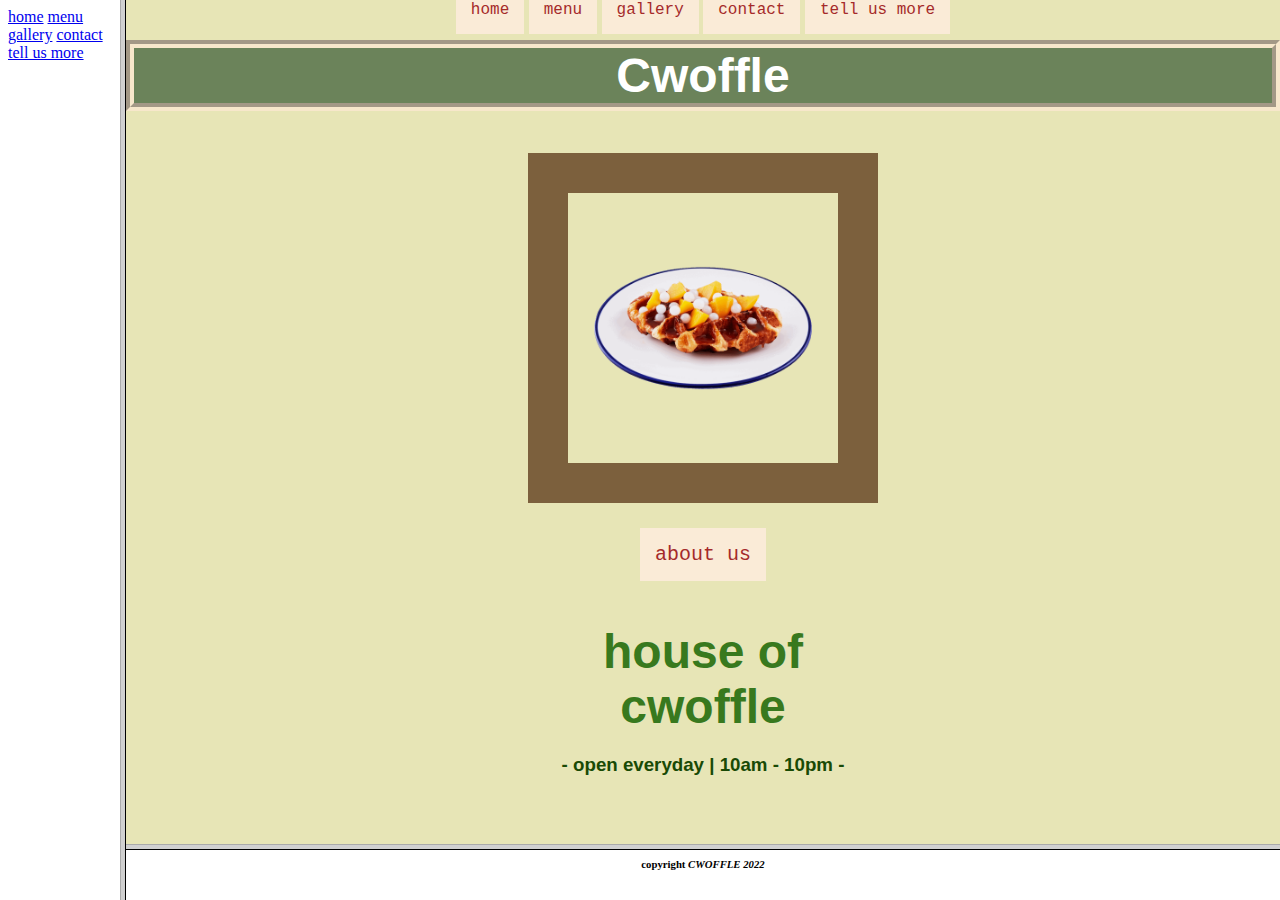
<file: index.html>
<html>
    <head>
        <title>Menu</title>
    </head>

    <frameset cols="120,*">
    <frame src="menupage.html" name="menu" noresize>
    <frameset rows="*,50">
    <frame src="welcomepage.html" name="main" noresize>
    <frame src="bottompage.html" name="bottom" noresize> 
  
    </frameset>    
    </frameset>

</html>
</file>
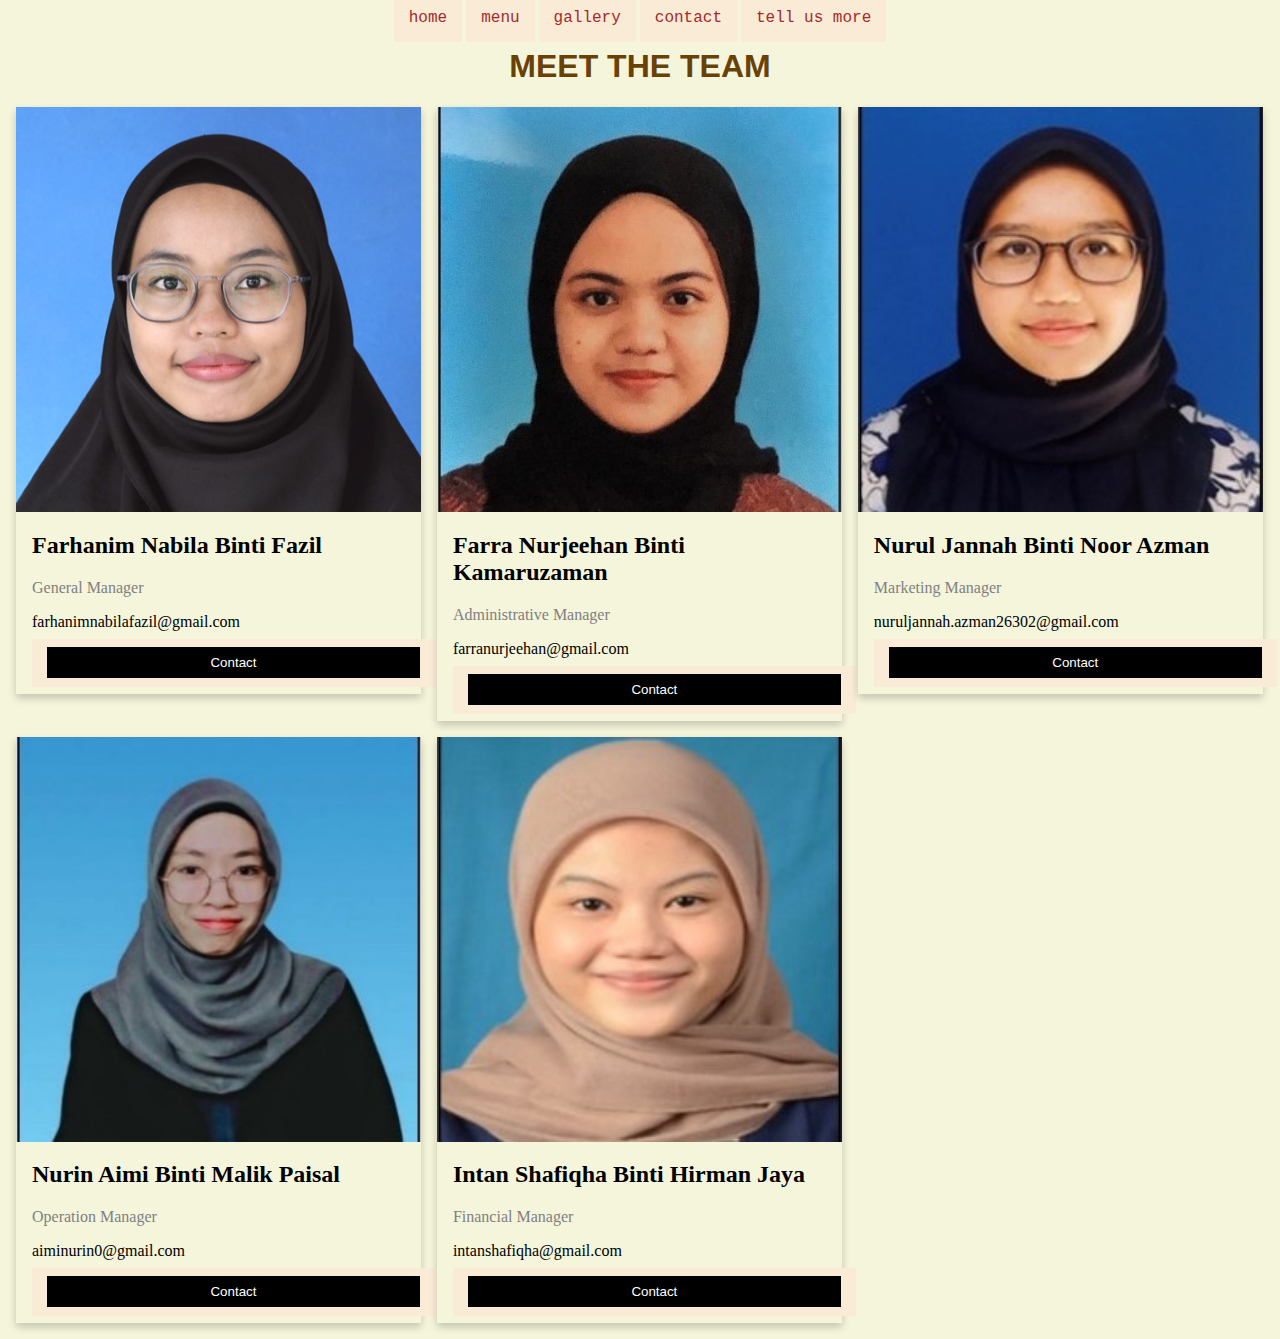
<file: contact.html>
<html>
    <head>
<meta name="viewport" content="width=device-width, initial-scale=1">
<style>
html {
  box-sizing: border-box;
}

*, *:before, *:after {
  box-sizing: inherit;
}

.column {
  float: left;
  width: 33.3%;
  margin-bottom: 16px;
  padding: 0 8px;
}

@media screen and (max-width: 650px) {
  .column {
    width: 100%;
    display: block;
  }
}

.card {
  box-shadow: 0 4px 8px 0 rgba(0, 0, 0, 0.2);
}

.container {
  padding: 0 16px;
}

.container::after, .row::after {
  content: "";
  clear: both;
  display: table;
}

.title {
  color: grey;
}

.button {
  border: none;
  outline: 0;
  display: inline-block;
  padding: 8px;
  color: white;
  background-color: #000;
  text-align: center;
  cursor: pointer;
  width: 100%;
}

.button:hover {
  background-color: #555;
}

</style>
<title>Cwoffle's Contact</title>
<link rel="stylesheet" href="css/style.css">
</head>
<body>
  <p style="text-align:center;">
  <a href="index.html">home</a>            
  <a href="menu.html">menu</a>
  <a href="gallery.html">gallery</a>
  <a href="contact.html">contact</a>
  <a href="tellusmore.html">tell us more</a>
  </p> 

<h1 style="text-align: center;">MEET THE TEAM</h1>
<div class="row">
  <div class="column">
    <div class="card">
      <img src="image/anim.jpg" alt="Anim" style="width:100%">
      <div class="container">
        <h2>Farhanim Nabila Binti Fazil</h2>
        <p class="title">General Manager</p>
        <p>farhanimnabilafazil@gmail.com</p>
        <p><a href="mailto:farhanimnabilafazil@gmail.com"><button class="button">Contact</button></a></p>
      </div>
    </div>
  </div>

  <div class="column">
    <div class="card">
      <img src="image/jian.jpg" alt="Jian" style="width:100%">
      <div class="container">
        <h2>Farra Nurjeehan Binti Kamaruzaman</h2>
        <p class="title">Administrative Manager</p>
        <p>farranurjeehan@gmail.com</p>
        <p><a href="mailto:farranurjeehan@gmail.com"><button class="button">Contact</button></a></p>
      </div>
    </div>
  </div>
  
  <div class="column">
    <div class="card">
      <img src="image/jan.jpeg" alt="Jan" style="width:100%">
      <div class="container">
        <h2>Nurul Jannah Binti Noor Azman</h2>
        <p class="title">Marketing Manager</p>
        <p>nuruljannah.azman26302@gmail.com</p>
        <p><a href="mailto:nuruljannah.azman26302@gmail.com"><button class="button">Contact</button></a></p>
      </div>
    </div>
  </div>
</div>

<div class="column">
    <div class="card">
      <img src="image/aimi.jpg" alt="Aimi" style="width:100%">
      <div class="container">
        <h2>Nurin Aimi Binti Malik Paisal</h2>
        <p class="title">Operation Manager</p>
        <p>aiminurin0@gmail.com</p>
        <p><a href="mailto:aiminurin0@gmail.com"><button class="button">Contact</button></a></p>
      </div>
    </div>
  </div>
</div>

<div class="column">
    <div class="card">
      <img src="image/intan.jpg" alt="Intan" style="width:100%">
      <div class="container">
        <h2>Intan Shafiqha Binti Hirman Jaya</h2>
        <p class="title">Financial Manager</p>
        <p>intanshafiqha@gmail.com</p>
        <p><a href="mailto:intanshafiqha@gmail.com"><button class="button">Contact</button></a></p>
      </div>
    </div>
  </div>
</div>

</body>
</html>
</file>
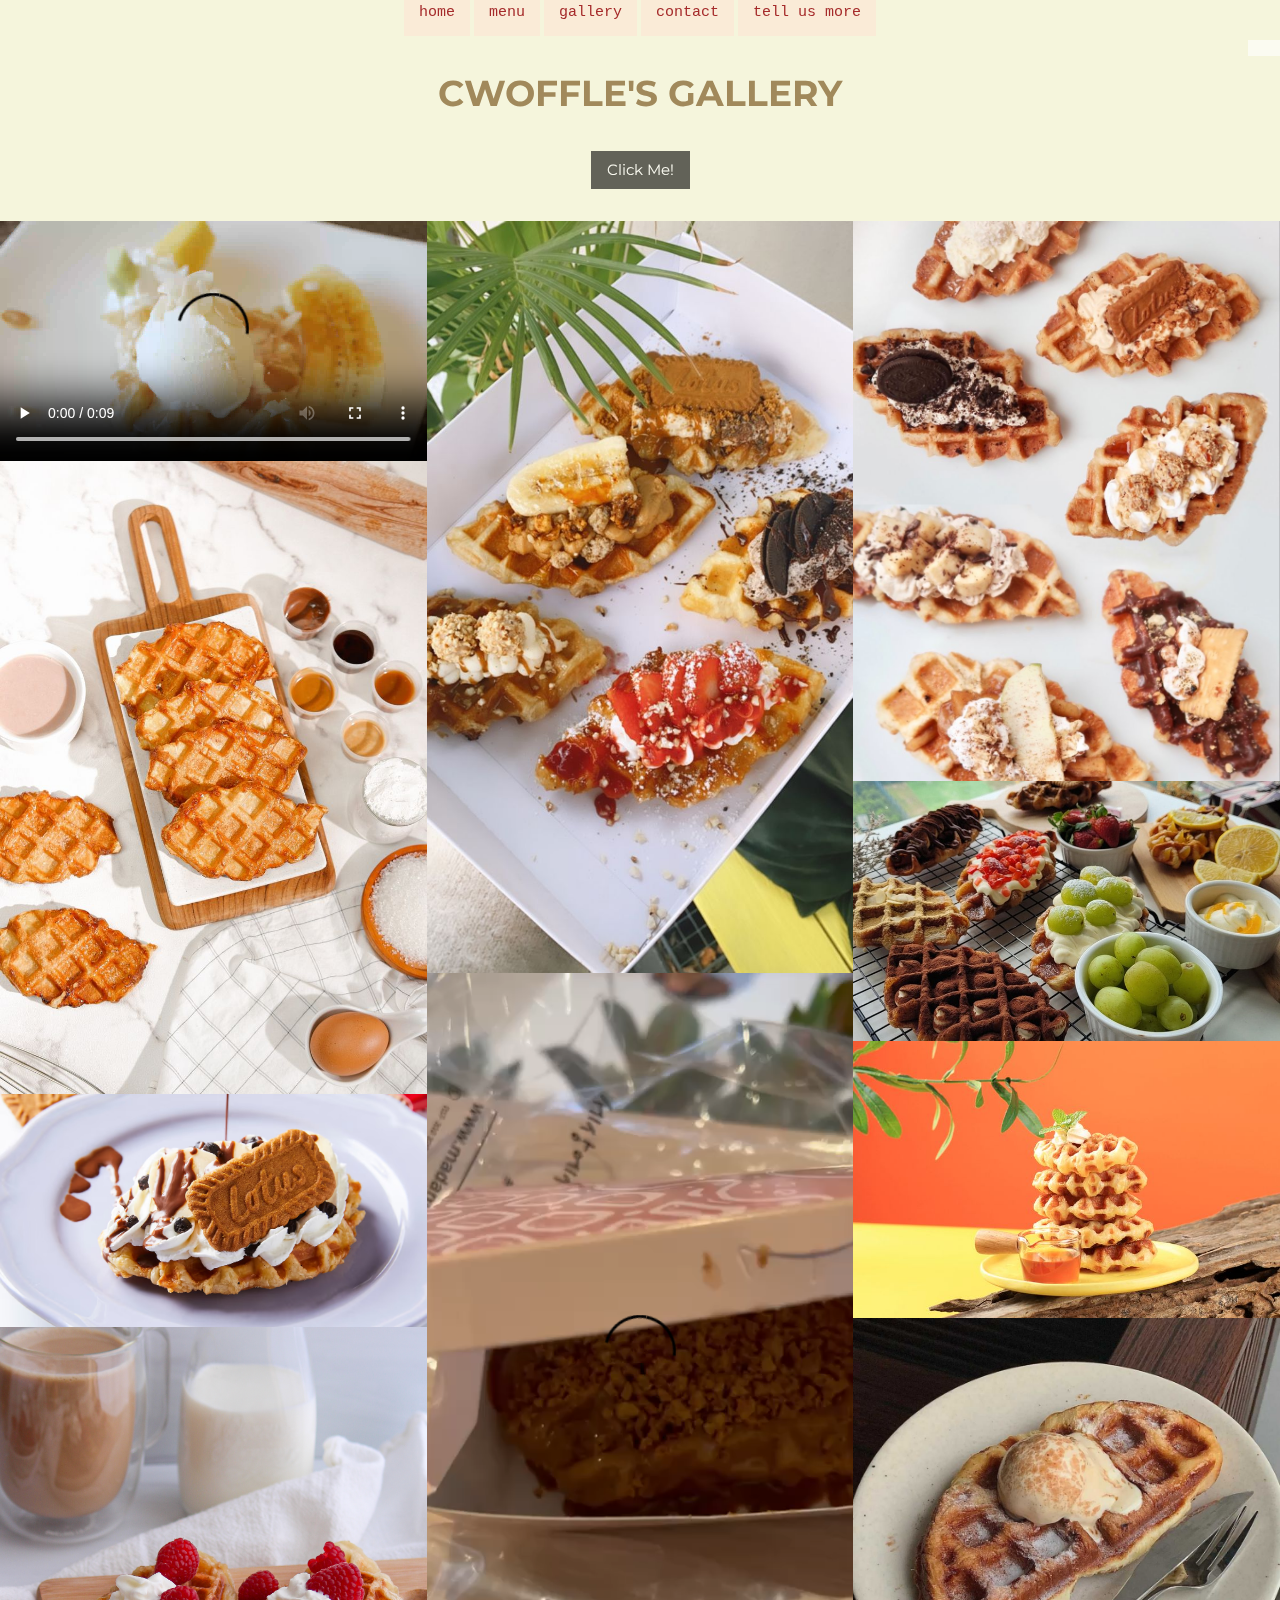
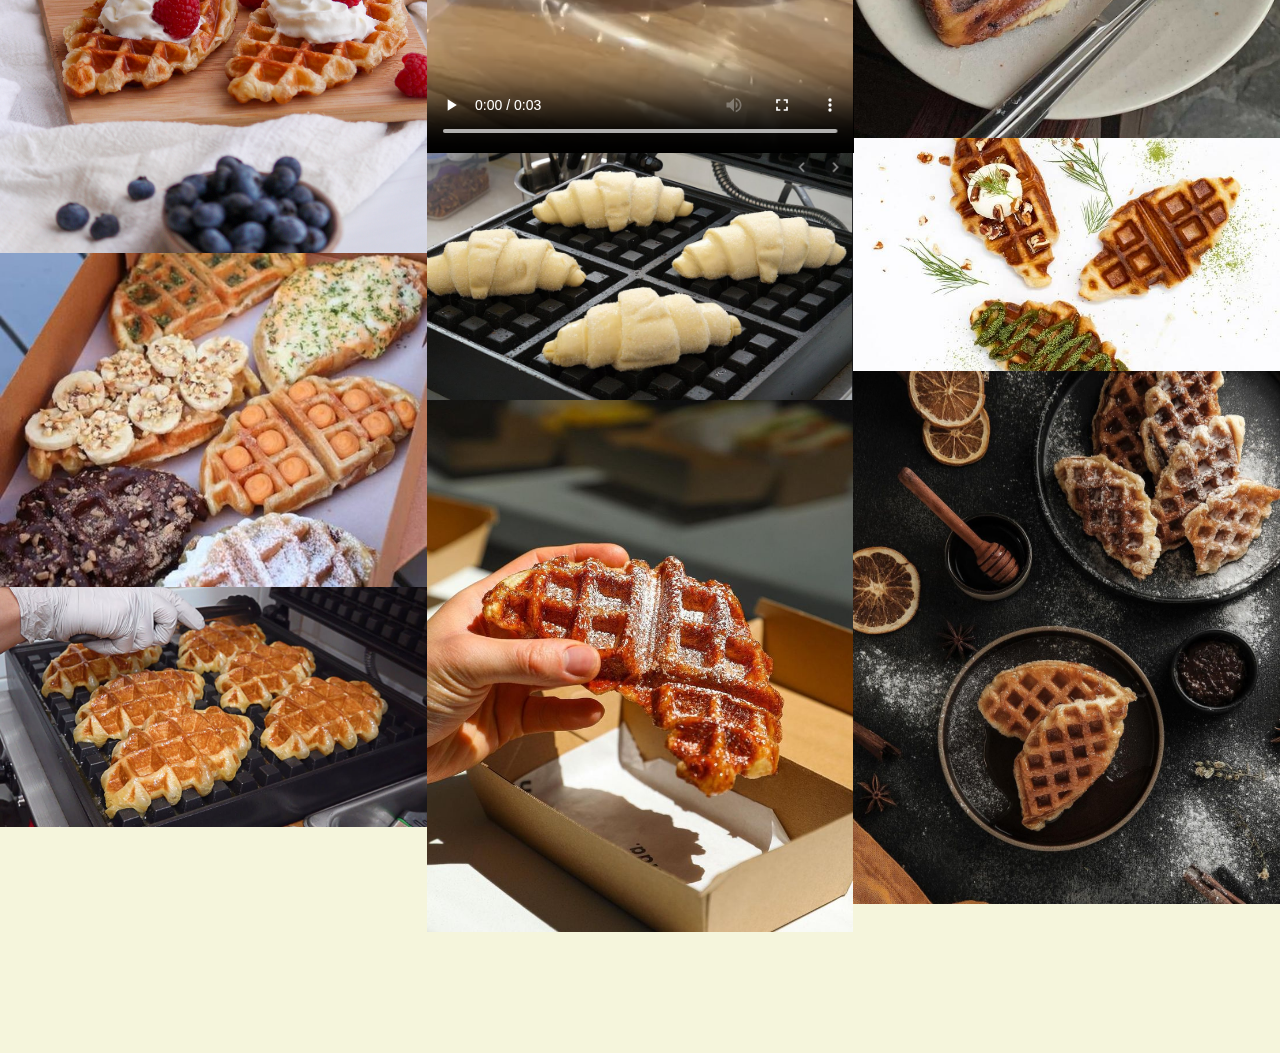
<file: gallery.html>
<html>
<head>
<title>Cwoffle's Gallery</title>
<link rel="stylesheet" href="css/style.css">
<meta charset="UTF-8">
<meta name="viewport" content="width=device-width, initial-scale=1">
<link rel="stylesheet" href="https://www.w3schools.com/w3css/4/w3.css">
<link rel="stylesheet" href="https://fonts.googleapis.com/css?family=Montserrat">

<style>
body,h1 {font-family: "Montserrat", sans-serif}
img {margin-bottom: -7px}
.w3-row-padding img {margin-bottom: 12px}
</style>
</head>

<body>
  <p style="text-align:center;">
    <a href="index.html">home</a>            
    <a href="menu.html">menu</a>
    <a href="gallery.html">gallery</a>
    <a href="contact.html">contact</a>
    <a href="tellusmore.html">tell us more</a> 
  </p>

<!-- !PAGE CONTENT! -->
<div class="w3-content" style="max-width:1500px">

<!-- Header -->
<div class="w3-opacity">
<span class="w3-button w3-xxlarge w3-white w3-right" onclick="w3_open()"><i class="fa fa-bars"></i></span> 
<div class="w3-clear"></div>
<header class="w3-center w3-margin-bottom">
  <h1><b>CWOFFLE'S GALLERY</b></h1>
  <p class="w3-padding-16"><button class="w3-button w3-black" onclick="myFunction()">Click Me!</button></p>
</header>
</div>

<!-- Photo Grid -->
<div class="w3-row" id="myGrid" style="margin-bottom:128px">
  <div class="w3-third">
  
    <video alt="eating croffle" width="100%" controls>
        <source src="video/crofflevid1.mp4" type="video/mp4">
        <source src="video/crofflevid1.mp4" type="video/ogg">
        Your audio does not support the audio element
    </video>
    
    <img src="image/croffle1.jpg" alt="croffle on plate" style="width:100%">
    <img src="image/bestseller1.jpg" alt="lotus croffle" style="width:100%">
    <img src="image/croffle2.jpg" alt="croffle with berries" style="width:100%">
    <img src="image/croffle3.jpg" alt="varieties croffle" style="width:100%">
    <img src="image/croffle13.jpg" alt="making croffle" style="width:100%">
  </div>

  <div class="w3-third">
    <img src="image/croffle5.jpg" alt="bestseller croffle" style="width:100%">

    <video alt="fresh croffle" width="100%" controls>
        <source src="video/crofflevid2.mp4" type="video/mp4">
        <source src="video/crofflevid2.mp4" type="video/ogg">
        Your audio does not support the audio element
    </video>

    <img src="image/croffle4.jpg" alt="croffle dough" style="width:100%">
    <img src="image/croffle6.jpg" alt="fresh croffle" style="width:100%">
  </div>

  <div class="w3-third">
    <img src="image/croffle7.jpg" alt="various croffle flavour" style="width:100%">
    <img src="image/croffle8.jpg" alt="croffle as snack" style="width:100%">
    <img src="image/croffle9.jpg" alt="stacks of croffle" style="width:100%">
    <img src="image/croffle10.jpg" alt="icecream croffle" style="width:100%">
    <img src="image/croffle11.jpg" alt="croffle on table" style="width:100%">
    <img src="image/croffle12.jpg" alt="croffle with honey" style="width:100%">
  </div>
</div>

<script>
// Toggle grid padding
function myFunction() {
  var x = document.getElementById("myGrid");
  if (x.className === "w3-row") {
    x.className = "w3-row-padding";
  } else { 
    x.className = x.className.replace("w3-row-padding", "w3-row");
  }
}
</script>

</body>
</html>
</file>
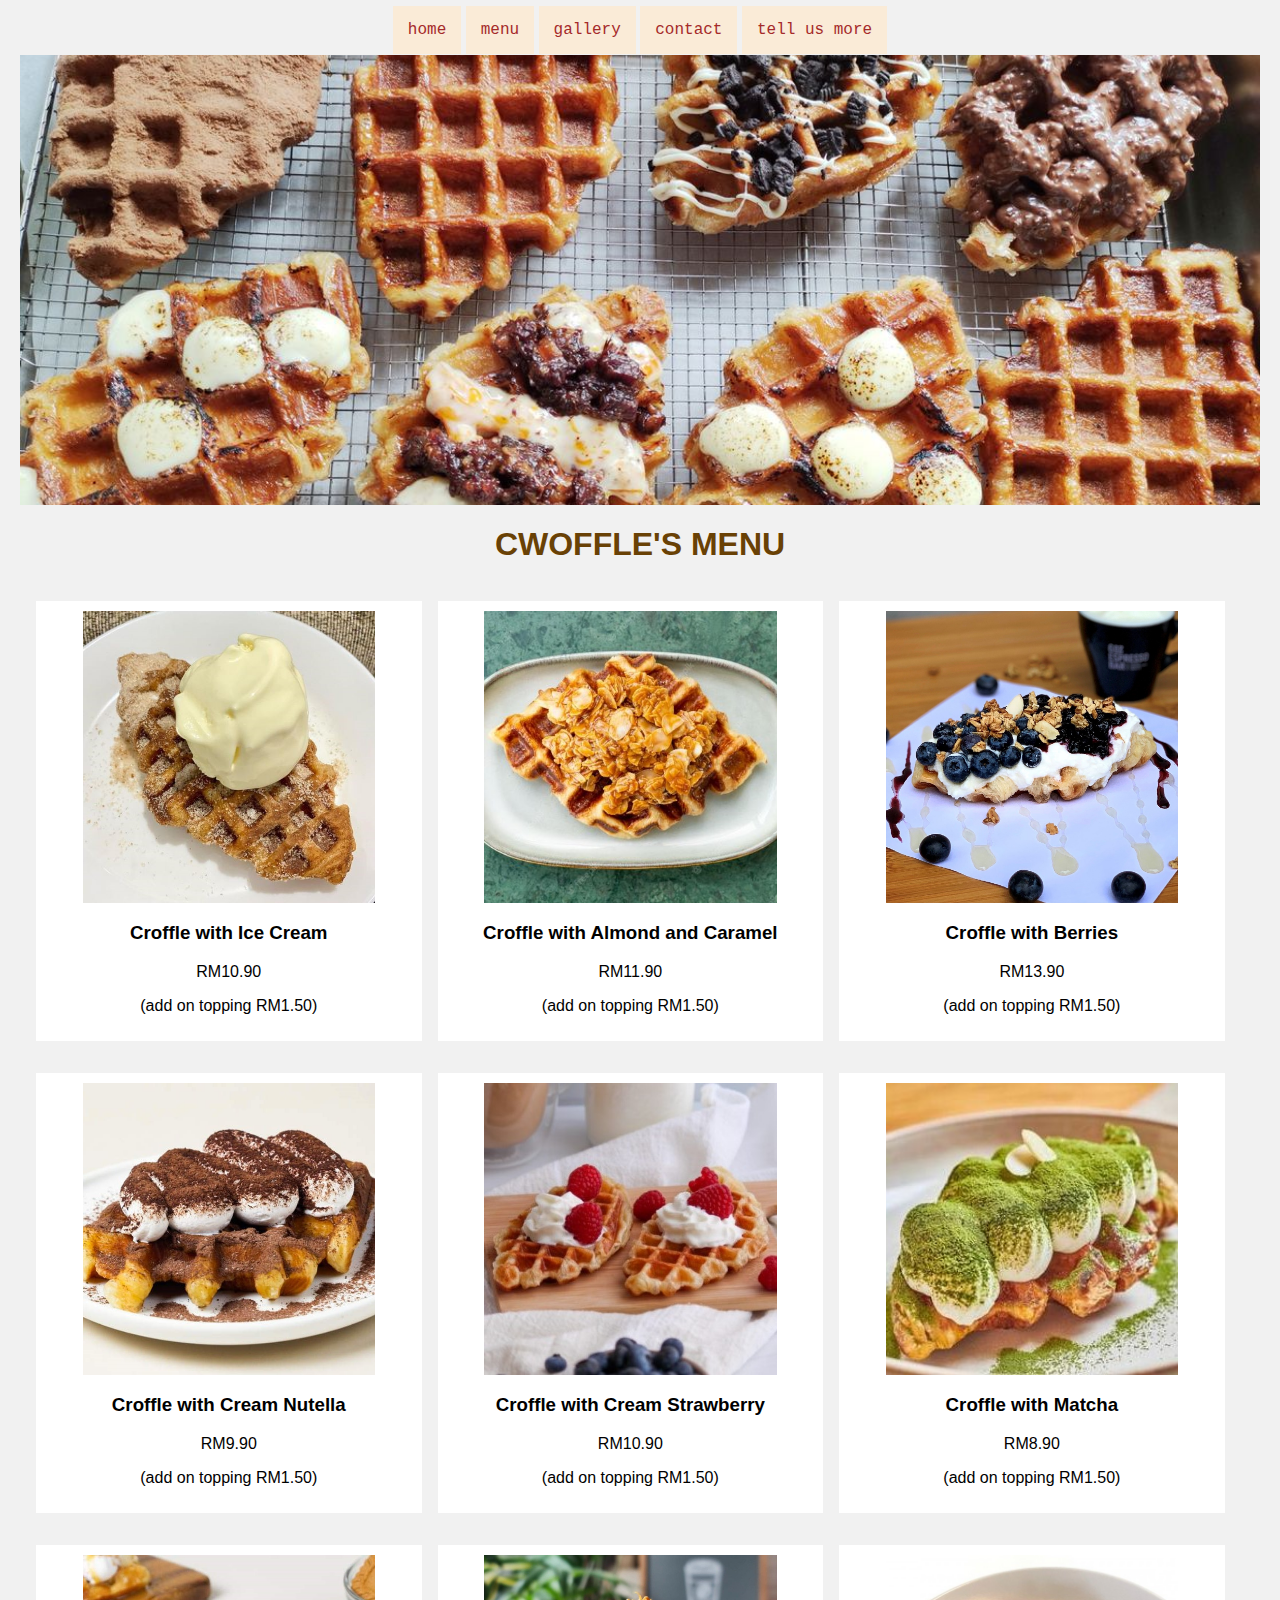
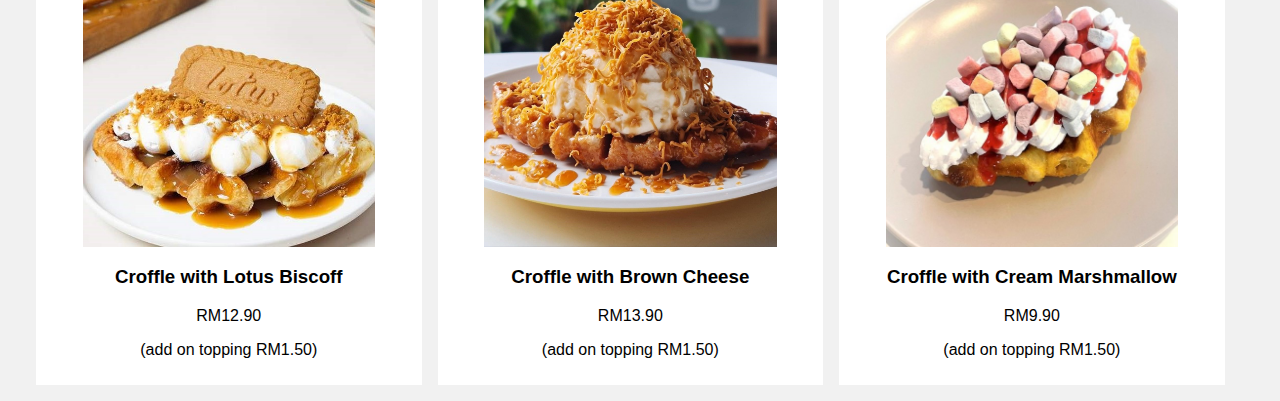
<file: menu.html>
<html>
    <head>
        <title>Cwoffle's Product</title>
        <link rel="stylesheet" href="css/style.css">
        <body>
            <p style="text-align:center;">
                <a href="index.html">home</a>            
                <a href="menu.html">menu</a>
                <a href="gallery.html">gallery</a>
                <a href="contact.html">contact</a>
                <a href="tellusmore.html">tell us more</a>
            </p>

            <style>
                body, html 
                {
                  height: 100%;
                  margin: 0;
                }
                
                .bg 
                {
                  /* The image used */
                  background-image: url(image/crofflebackground.jpeg);
                
                  /* Full height */
                  height: 50%; 
                
                  /* Center and scale the image nicely */
                  background-position: center;
                  background-repeat: no-repeat;
                  background-size: cover;
                }
                </style>
            <div class="bg"></div>

            <h1><center>CWOFFLE'S MENU</center></h1>

        <style>  
            box
            {
            box-sizing: border-box;
            }

            body 
            {
            background-color: #f1f1f1;
            padding: 20px;
            font-family: Arial;
            }

            /* Center website */
            .main 
            {
            max-width: 1000px;
            }

            .row 
            {
            margin: 8px -16px;
            margin: auto;
            }

            /* Add padding between each column */
            .row,
            .row > .column 
            {
            padding: 8px;
            }

            /* Create three equal columns that floats next to each other */
            .column 
            {
            float: left;
            width: 31.5%;
            }

            /* Clear floats after rows */
            .row:after 
            {
            content: "";
            display: table;
            clear: both;
            }

            /* Content */
            .content 
            {
            background-color: white;
            padding: 10px;
            }

            /* Responsive layout - makes a two column-layout instead of four columns */
            @media screen and (max-width: 900px) 
            {
            .column 
            {
                width: 50%;
            }
            }

        </style>

            <div class="row">
                <div class="column">
                    <div class="content">
                        <center><img src="image/croffleicecream.jpg" alt="Croffle with Ice Cream" width="80%"></center>
                        <center><h3>Croffle with Ice Cream</h3>
                        <p>RM10.90</p>
                        <p>(add on topping RM1.50)</p></center>
                    </div>
                </div>

                <div class="column">
                    <div class="content">
                        <center><img src="image/crofflealmond&caramel.jpg" alt="Croffle with Almond and Caramel" width="80%"></center>
                        <center><h3>Croffle with Almond and Caramel</h3>
                        <p>RM11.90</p>
                        <p>(add on topping RM1.50)</p></center>
                    </div>
                </div>
                      
                <div class="column">
                    <div class="content">
                        <center><img src="image/croffleberries.jpg" alt="Croffle with Berries" width="80%"></center>
                        <center><h3>Croffle with Berries</h3>
                        <p>RM13.90</p>
                        <p>(add on topping RM1.50)</p></center>
                    </div>
                </div>
            </div>

            <div class="row">
                <div class="column">
                    <div class="content">
                        <center><img src="image/crofflecreamnutella.jpg" alt="Croffle with Cream Nutella" width="80%"></center>
                        <center><h3>Croffle with Cream Nutella</h3>
                        <p>RM9.90</p>
                        <p>(add on topping RM1.50)</p></center>
                    </div>
                </div>

                <div class="column">
                    <div class="content">
                        <center><img src="image/crofflecreamstrwaberry.jpg" alt="Croffle with Cream Strawberry" width="80%"></center>
                        <center><h3>Croffle with Cream Strawberry</h3>
                        <p>RM10.90</p>
                        <p>(add on topping RM1.50)</p></center>
                    </div>
                </div>
            
                <div class="column">
                    <div class="content">
                        <center><img src="image/crofflematcha.jpeg" alt="Croffle with Match" width="80%"></center>
                        <center><h3>Croffle with Matcha</h3>
                        <p>RM8.90</p>
                        <p>(add on topping RM1.50)</p></center>
                    </div>
                </div>
            </div>

            <div class="row">
                <div class="column">
                    <div class="content">
                        <center><img src="image/crofflelotusbiscoff.jpg" alt="Croffle with Lotus Biscoff" width="80%"></center>
                        <center><h3>Croffle with Lotus Biscoff</h3>
                        <p>RM12.90</p>
                        <p>(add on topping RM1.50)</p></center>
                    </div>
                </div>

                <div class="column">
                    <div class="content">
                        <center><img src="image/crofflebrowncheese.jpg" alt="Croffle with Brown Cheese" width="80%"></center>
                        <center><h3>Croffle with Brown Cheese</h3>
                        <p>RM13.90</p>
                        <p>(add on topping RM1.50)</p></center>
                    </div>
                </div>

                <div class="column">
                    <div class="content">
                        <center><img src="image/crofflecreammarshmallow.jpg" alt="Croffle with Cream Marshmallow" width="80%"></center>
                        <center><h3>Croffle with Cream Marshmallow</h3>
                        <p>RM9.90</p>
                        <p>(add on topping RM1.50)</p></center>
                    </div>
                </div>
            </div>

        </body>
    </head>
</html>
</file>
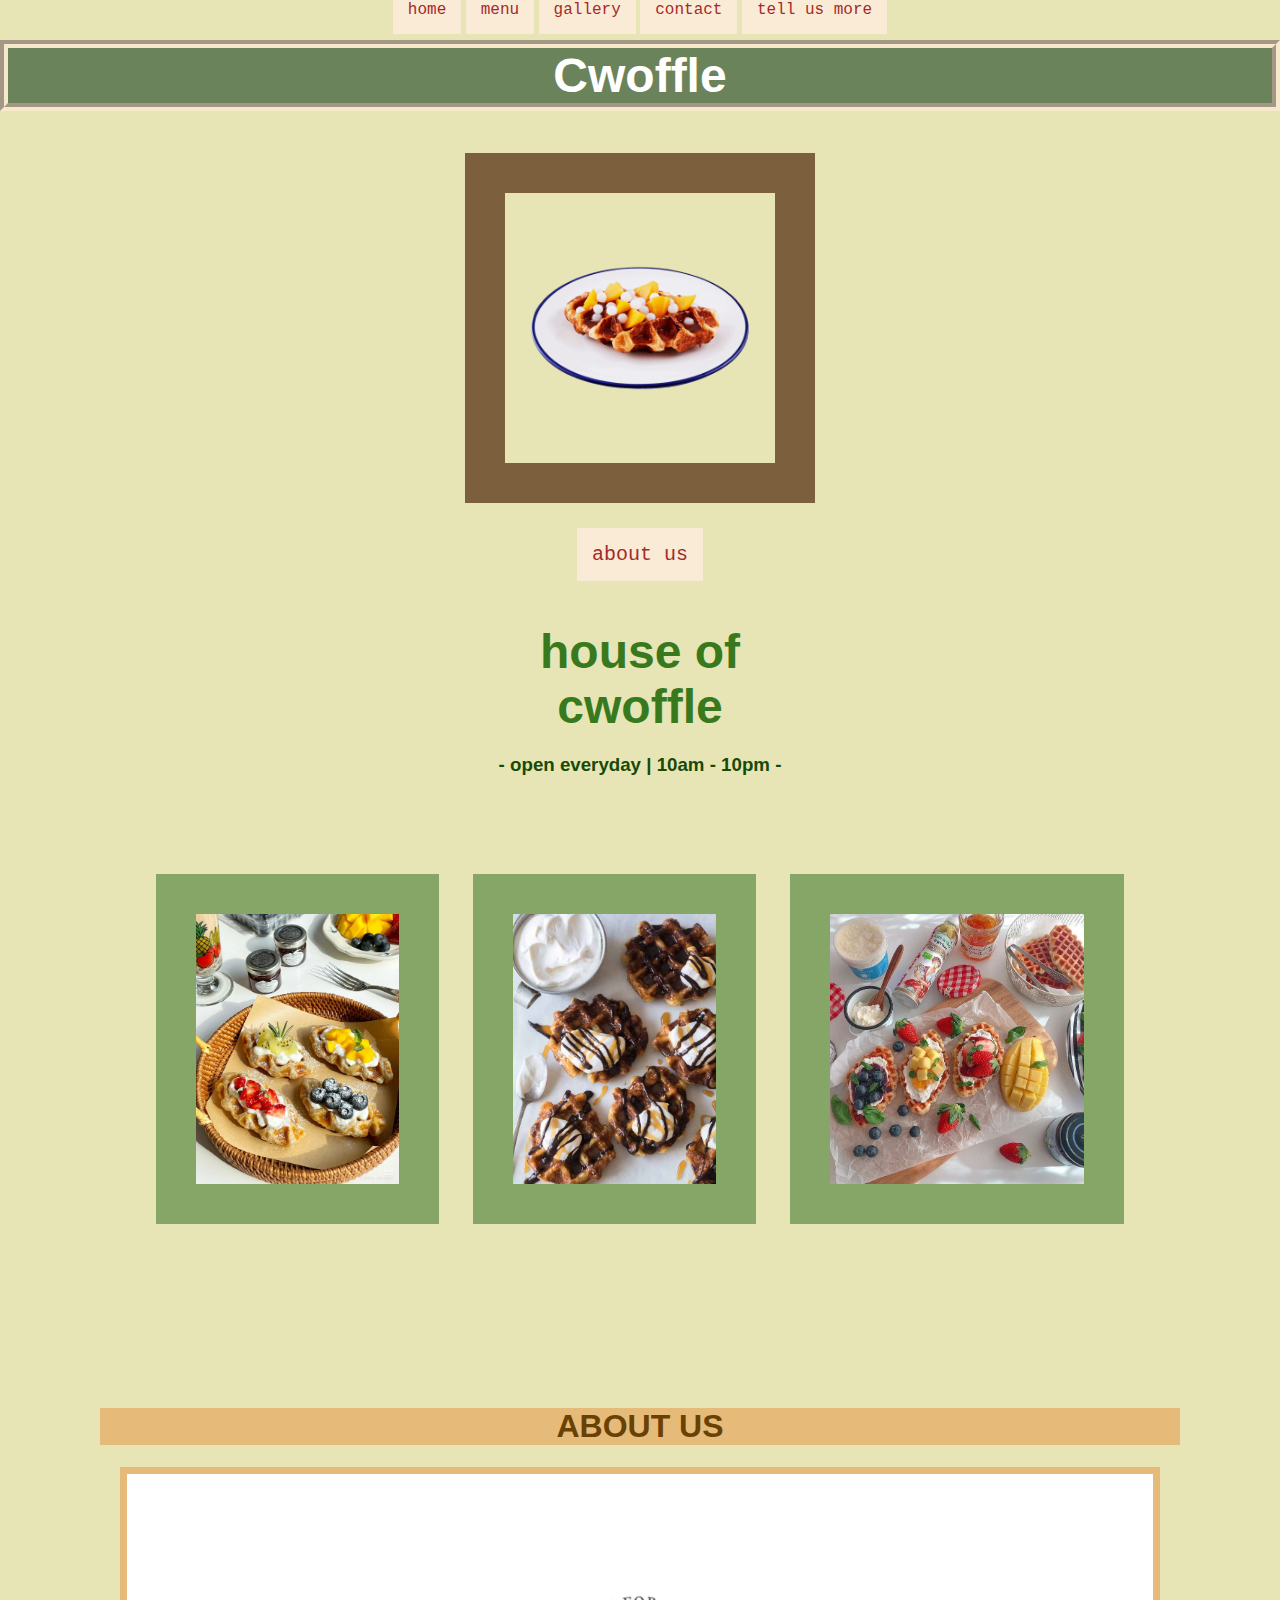
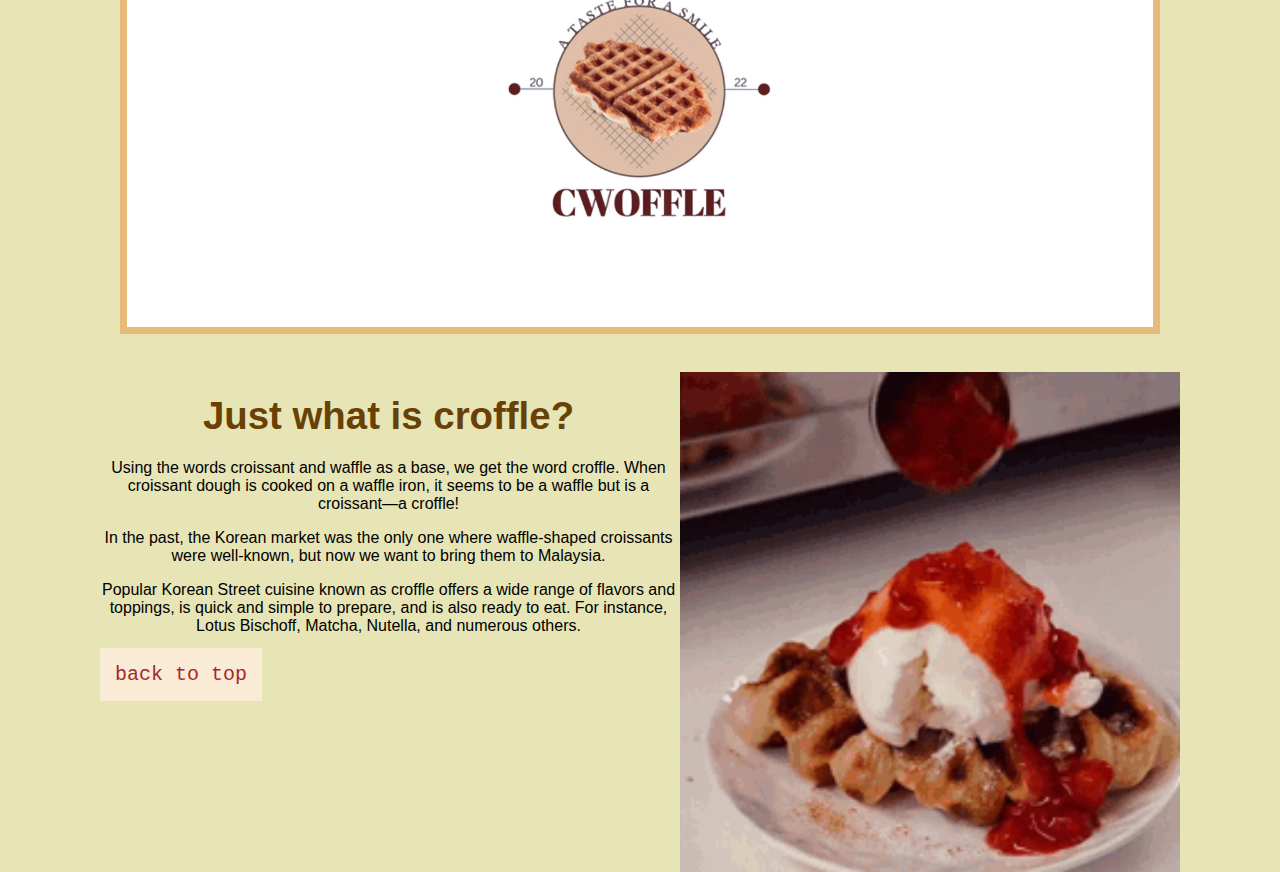
<file: welcomepage.html>
<html>
    <head>
        <title>CWOFFLE</title>
        <link rel="stylesheet" href="css/style.css">
        <link rel="stylesheet" href="https://fonts.googleapis.com/css?family=Inconsolata">
    <style>
    body  {
        background-color: rgb(231, 229, 182) ;
        background-repeat:no-repeat;
        background-size:cover;
        min-height: 100%;
    }
    </style>
    </head>
    <style>
        diary {
            column-count: 4;
            column-gap: 50px;
            column-rule-style: 1px solid;
                }
    </style>
    <body>
        <p style="text-align:center;">
            <a href="index.html">home</a>            
            <a href="menu.html">menu</a>
            <a href="gallery.html">gallery</a>
            <a href="contact.html">contact</a>
            <a href="tellusmore.html">tell us more</a> 
        </p> 
    </body>
    
    <!--First division-->
    <div id="firstdivision"></div>
    <h1 style="background-color: rgba(23, 64, 28, 0.596);border: 8px groove rgb(247, 231, 203);" align="center"><font color="white"><font size="30px"><font face="sans-serif">Cwoffle</font></font></font> </h1>
        <div class="diary" align="center"> 
            <img src="video/croffle gif.gif" height="350px" hspace="20" vspace="20" style="border: 40px solid rgb(124, 96, 61);">
             <p style="font-size: 20px; color:blue;"><a href="#seconddivision">about us</a></p>
            <p>
                <br>
                <h2 style align="center"><font color="#38791E"><font size="30px"><font face="arial">house of<br>cwoffle</font></font></font></h2>
                <h3 align="center"><font color="#194A05"><font face="arial"><b>- open everyday | 10am - 10pm -</b></font></font></font></h3>
            <p>
            <img src="image/fruit croffle.jpg" height="350px" hspace="15" vspace="80" style="border: 40px solid rgba(104, 147, 81, 0.769);">
            <img src="image/Waffle buffet.jpg" height="350px" hspace="15" vspace="80" style="border: 40px solid rgba(104, 147, 81, 0.769);">
            <img src="image/various croffle.jpg" height="350px" hspace="15" vspace="80" style="border: 40px solid rgba(104, 147, 81, 0.769);">
            </p>
        </div>
   </body>
   
    <!--Second division-->
<div id="seconddivision" style="height:600px; margin:100px;">
    <html>
    <title>ABOUT US</title>
    <head>

<style>
body {
  margin: 0;
  font-family:'Segoe UI', Tahoma, Geneva, Verdana, sans-serif;
}

.topnav {
  overflow: hidden;
  background-color: rgb(230, 186, 120);
  border-style:ridge;
}

.topnav a {
  float: center;
  color: #000000;
  text-align: center;
  padding: 20px 22px;
  text-decoration: none;
  font-size: 23px;

}

.topnav a:hover {
  background-color: rgb(221, 221, 221);
  color: black;
}

.topnav a.active {
  background-color: #bba65f;
  color: rgb(14, 13, 13);
}

.logo {
  background-color: #ffffff;
  color: rgb(61, 60, 60);
  border: 7px solid rgb(230, 186, 120);
  margin: 20px;
  padding: 20px;
}

body {font-family:'Segoe UI', Tahoma, Geneva, Verdana, sans-serif}
* {box-sizing: border-box;}

input[type=text], select, textarea {
  width: 100%;
  padding: 12px;
  border: 1px solid #ccc;
  border-radius: 4px;
  box-sizing: border-box;
  margin-top: 6px;
  margin-bottom: 16px;
  resize: vertical;
}

input[type=submit] {
  background-color: #6e593a;
  color: white;
  padding: 12px 20px;
  border: none;
  border-radius: 4px;
  cursor: pointer;
}

input[type=submit]:hover {
  background-color: #6e593a;
}

.container {
  border-radius: 5px;
  background-color: #f2f2f2;
  padding: 20px;
}

</style>
        <body>

            <div style="text-align: center;">

            <h1 style="background-color: rgb(230, 186, 120);"> ABOUT US </h1>

            </div>

            <p>

              <div style="text-align: center;">

              <div class="logo">
                <p>
                  <img src="image/logo.jpeg" width="400px" alt="Logo of CWOFFLE">
                </p>
                </div> 
              <br>

              <img src="video/croffles-croissant-waffle.gif" style="width:500px; height:500px" align="right">
              
              <div style="text-align:center;">
              
              <h1><big>Just what is croffle?</big></h1>
              <p> Using the words croissant and waffle as a base, we get the word croffle. When croissant dough is cooked on a waffle iron, it seems to be a waffle but is a croissant—a croffle!</p>
              <p> In the past, the Korean market was the only one where waffle-shaped croissants were well-known, but now we want to bring them to Malaysia.</p>
              <p> Popular Korean Street cuisine known as croffle offers a wide range of flavors and toppings, is quick and simple to prepare, and is also ready to eat. For instance, Lotus Bischoff, Matcha, Nutella, and numerous others.</p>
              </div>
              </div>

     <p style="line-height: 2.0; font-size:20px;">
    <a href="#firstdivision">back to top</a></p>

    </body>
</html>
</file>
<file: css/style.css>
body
    {
        background-color: beige;
    }

a:link
    {
        color: brown;
        background-color: antiquewhite;
        text-decoration: none;
        padding: 15px;
        display: flexbox;
        font-family: 'Courier New', Courier, monospace;
    }

a:visited
    {
        color: brown;
        background-color: antiquewhite;
        text-decoration: none;
        display: none;
        font-family: 'Franklin Gothic Medium', 'Arial Narrow', Arial, sans-serif;
    }

a:hover
    {
        color: khaki;
        background-color: rosybrown;
        text-decoration: overline;
    }

a:active
    {
        color: beige;
        background-color: antiquewhite;
        text-decoration: none;
    }

h1
    {
        font-family: "Montserrat", sans-serif;
        color: rgb(105, 65, 5);
    }
</file>
